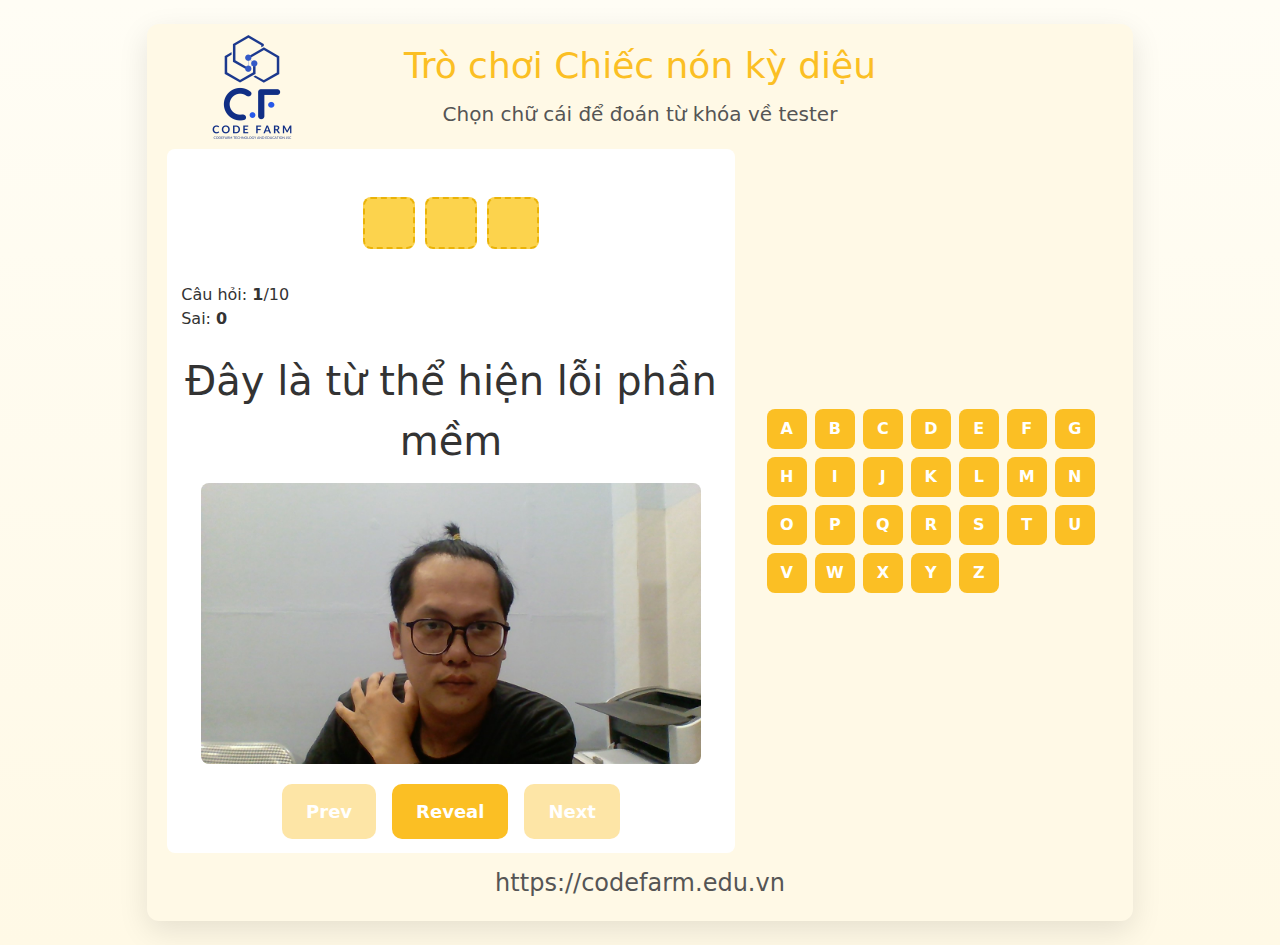
<file: chiec-non-ki-dieu.html>
<!DOCTYPE html>
<html lang="en">
  <head>
    <meta charset="utf-8" />
    <meta name="viewport" content="width=device-width,initial-scale=1" />
    <link
      href="https://cdn.jsdelivr.net/npm/bootstrap@5.3.8/dist/css/bootstrap.min.css"
      rel="stylesheet"
    />
    <title>Trò chơi chiếc nón kỳ diệu</title>
    <style>
      :root {
        --bg: #fffbea;
        --card: #fff9e6;
        --accent: #fbbf24;
        --muted: #555;
        --btn: #fef3c7;
        font-family: Inter, system-ui, Arial;
      }
      body {
        margin: 0;
        min-height: 100vh;
        background: linear-gradient(180deg, #fffdf5, #fff9e6);
        color: #333;
        display: flex;
        align-items: center;
        justify-content: center;
        padding: 24px;
      }
      .app {
        width: 80%;
        max-width: 1280px;
        background: var(--card);
        border-radius: 12px;
        padding: 20px;
        box-shadow: 0 10px 30px rgba(0, 0, 0, 0.1);
      }
      header {
        position: relative;
        text-align: center;
        margin-bottom: 12px;
      }
      header h1 {
        font-size: 36px;
        margin: 0;
        color: var(--accent);
      }
      header .logo {
        position: absolute;
        left: 10px;
        top: 100%;
        transform: translateY(-50%);
        height: 150px;
      }
      p.lead {
        text-align: center;
        margin: 4px 0 20px 0;
        color: var(--muted);
      }
      .board {
        display: grid;
        grid-template-columns: 1fr 360px;
        gap: 18px;
      }
      .left,
      .right {
        padding: 14px;
        border-radius: 8px;
      }
      .left {
        background: white;
      }
      .right {
        display: flex;
        align-items: center;
        justify-content: center;
      }
      .puzzle {
        min-height: 120px;
        display: flex;
        align-items: center;
        justify-content: center;
        flex-wrap: wrap;
        gap: 10px;
      }
      .cell {
        width: 52px;
        height: 52px;
        border-radius: 8px;
        background: #fde68a;
        display: flex;
        align-items: center;
        justify-content: center;
        font-weight: 700;
        font-size: 20px;
        letter-spacing: 2px;
      }
      .cell.hidden {
        background: #fcd34d;
        border: 2px dashed #eab308;
      }
      .cell.revealed {
        background: var(--accent);
        color: #fff;
      }
      .cell.space {
        width: 20px;
        background: transparent;
        border: none;
      }
      .alphabet {
        display: flex;
        flex-wrap: wrap;
        gap: 8px;
      }
      .letter {
        min-width: 40px;
        height: 40px;
        border-radius: 8px;
        background: var(--accent);
        display: inline-flex;
        align-items: center;
        justify-content: center;
        cursor: pointer;
        font-weight: 700;
        color: #fff;
        border: none;
      }
      .letter.disabled {
        opacity: 0.3;
        cursor: not-allowed;
      }
      .controls {
        margin-top: 20px;
        display: flex;
        justify-content: center;
        gap: 16px;
      }
      button.control {
        background: var(--accent);
        border: none;
        padding: 14px 24px;
        border-radius: 10px;
        color: #fff;
        font-weight: 600;
        cursor: pointer;
        font-size: 18px;
      }
      button.control:disabled {
        opacity: 0.4;
        cursor: not-allowed;
      }
      #hintSection {
        margin-top: 20px;
        text-align: center;
      }
      #hintText {
        font-size: 22px;
        color: #333;
        margin-bottom: 12px;
      }
      #hintImg {
        max-width: 500px;
        border-radius: 8px;
      }
      #winMsg {
        display: none;
        font-size: 48px;
        font-weight: bold;
        color: green;
        text-align: center;
        margin: 20px 0;
        position: relative; /* để firework bám vào chữ */
        animation: popIn 0.6s ease forwards;
      }
      @keyframes popIn {
        0% {
          transform: scale(0.3);
          opacity: 0;
        }
        80% {
          transform: scale(1.2);
          opacity: 1;
        }
        100% {
          transform: scale(1);
        }
      }
      .fireworks {
        position: absolute; /* overlay thay vì chiếm chỗ */
        width: 200%;
        top: 50%;
        left: 0;
        height: 0;
        pointer-events: none;
      }

      .fireworks .fw {
        position: absolute;
        width: 60px;
        opacity: 0;
      }

      #fwLeft {
        left: 10%;
      }
      #fwRight {
        right: 60%;
      }
      @keyframes fireworkUp {
        0% {
          transform: translateY(20px) scale(0.3);
          opacity: 0;
        }
        50% {
          opacity: 1;
        }
        100% {
          transform: translateY(-80px) scale(2);
          opacity: 0;
        }
      }
      footer {
        margin-top: 12px;
        color: var(--muted);
        font-size: 12px;
        text-align: center;
      }
      @media (max-width: 880px) {
        .board {
          grid-template-columns: 1fr;
        }
      }
    </style>
  </head>
  <body>
    <div class="app">
      <header>
        <img src="./image/logo.png" alt="Logo" class="logo" />
        <h1>Trò chơi Chiếc nón kỳ diệu</h1>
      </header>
      <p class="lead">Chọn chữ cái để đoán từ khóa về tester</p>

      <div class="board">
        <section class="left">
          <div class="puzzle" id="puzzle"></div>

          <div class="status">
            <div>
              Câu hỏi: <strong id="wordIndex">1</strong>/<span id="totalWords"
                >1</span
              >
            </div>
            <div class="misses">Sai: <strong id="missCount">0</strong></div>
            <div id="winMsg">
              🎉 Chính xác!
              <div class="fireworks">
                <img
                  src="./image/phaohoa.png"
                  alt="pháo hoa trái"
                  id="fwLeft"
                  class="fw"
                />
                <img
                  src="./image/phaohoa.png"
                  alt="pháo hoa phải"
                  id="fwRight"
                  class="fw"
                />
              </div>
            </div>
          </div>

          <div id="hintSection">
            <div id="hintText" class="fs-1"></div>
            <img id="hintImg" src="" alt="hint image" />
          </div>

          <div class="controls">
            <button class="control" id="prevBtn">Prev</button>
            <button class="control" id="revealBtn">Reveal</button>
            <button class="control" id="nextBtn">Next</button>
          </div>
        </section>

        <aside class="right">
          <div class="alphabet" id="alphabet"></div>
        </aside>
      </div>

      <footer>
        <span class="fs-4">https://codefarm.edu.vn</span>
      </footer>
    </div>

    <script>
      const DEFAULT_PUZZLES = [
        {
          word: "BUG",
          question: "Đây là từ thể hiện lỗi phần mềm",
          img: "./image/test.jpg",
        },
        {
          word: "TEST CASE",
          question: "Tài liệu mô tả chi tiết từng bước kiểm thử gọi là gì?",
          img: "./image/test.jpg",
        },
        {
          word: "AUTOMATION",
          question: "Kiểm thử bằng công cụ thay vì thủ công gọi là gì?",
          img: "./image/test.jpg",
        },
        {
          word: "MANUAL",
          question: "Hình thức kiểm thử do con người trực tiếp thực hiện?",
          img: "./image/test.jpg",
        },
        {
          word: "REGRESSION",
          question: "Kiểm thử lại sau khi sửa lỗi hoặc thay đổi phần mềm?",
          img: "./image/test.jpg",
        },
        {
          word: "UNIT",
          question: "Mức kiểm thử nhỏ nhất, tập trung vào hàm hoặc module?",
          img: "./image/test.jpg",
        },
        {
          word: "INTEGRATION",
          question: "Kiểm thử khi kết hợp nhiều module lại với nhau?",
          img: "./image/test.jpg",
        },
        {
          word: "SMOKE",
          question: "Kiểm thử nhanh để xem phần mềm có chạy cơ bản không?",
          img: "./image/test.jpg",
        },
        {
          word: "PERFORMANCE",
          question: "Kiểm thử về tốc độ và khả năng chịu tải?",
          img: "./image/test.jpg",
        },
        {
          word: "UI",
          question: "Phần giao diện người dùng viết tắt là gì?",
          img: "./image/test.jpg",
        },
      ];

      const ALPHABET = "ABCDEFGHIJKLMNOPQRSTUVWXYZ".split("");

      function normalizeForMatch(ch) {
        return ch ? ch.toUpperCase() : ch;
      }
      function isLetter(ch) {
        return /[A-Z]/i.test(ch);
      }

      let puzzles = DEFAULT_PUZZLES;
      let idx = 0;
      let chars = [];
      let missCount = 0;

      const alphabetEl = document.getElementById("alphabet");
      function renderAlphabet() {
        alphabetEl.innerHTML = "";
        ALPHABET.forEach((letter) => {
          const btn = document.createElement("button");
          btn.className = "letter";
          btn.textContent = letter;
          btn.dataset.letter = letter;
          btn.addEventListener("click", onLetterClick);
          alphabetEl.appendChild(btn);
        });
      }

      function loadPuzzle(i) {
        idx = (i + puzzles.length) % puzzles.length;
        document.getElementById("wordIndex").textContent = idx + 1;
        document.getElementById("totalWords").textContent = puzzles.length;
        buildChars(puzzles[idx].word);
        missCount = 0;
        document.getElementById("missCount").textContent = missCount;
        resetAlphabetButtons();
        renderPuzzle();
        document.getElementById("winMsg").style.display = "none";
        document.getElementById("hintText").textContent = puzzles[idx].question;
        document.getElementById("hintImg").src = puzzles[idx].img;

        const prevBtn = document.getElementById("prevBtn");
        const nextBtn = document.getElementById("nextBtn");
        if (prevBtn) prevBtn.disabled = idx === 0;
        if (nextBtn) nextBtn.disabled = true; // mặc định khóa, chỉ mở khi win/reveal
        if (idx === puzzles.length - 1) nextBtn.disabled = true;
      }

      function buildChars(raw) {
        chars = [];
        for (const ch of raw) {
          chars.push({
            orig: ch,
            normalized: normalizeForMatch(ch),
            revealed: !isLetter(ch),
          });
        }
      }

      function renderPuzzle() {
        const el = document.getElementById("puzzle");
        el.innerHTML = "";
        chars.forEach((c) => {
          const d = document.createElement("div");
          d.className = "cell " + (c.revealed ? "revealed" : "hidden");
          if (!isLetter(c.orig) && c.orig === " ") d.className = "cell space";
          if (c.revealed && isLetter(c.orig)) d.textContent = c.orig;
          el.appendChild(d);
        });
        checkWin();
      }

      function resetAlphabetButtons() {
        document.querySelectorAll(".letter").forEach((b) => {
          b.classList.remove("disabled");
          b.disabled = false;
        });
      }

      function onLetterClick(e) {
        const btn = e.currentTarget;
        if (btn.classList.contains("disabled")) return;
        const letter = btn.dataset.letter;
        handleGuess(letter);
        btn.classList.add("disabled");
        btn.disabled = true;
      }

      function handleGuess(letter) {
        const key = normalizeForMatch(letter);
        let found = 0;
        chars.forEach((c) => {
          if (isLetter(c.orig) && !c.revealed && c.normalized === key) {
            c.revealed = true;
            found++;
          }
        });
        if (found === 0) {
          missCount++;
          document.getElementById("missCount").textContent = missCount;
        } else {
          renderPuzzle();
        }
      }

      function checkWin() {
        if (chars.every((c) => !isLetter(c.orig) || c.revealed)) {
          const winMsg = document.getElementById("winMsg");
          winMsg.style.display = "block";

          // pháo hoa
          const fwLeft = document.getElementById("fwLeft");
          const fwRight = document.getElementById("fwRight");
          fwLeft.style.display = "block";
          fwRight.style.display = "block";
          fwLeft.style.animation = "none";
          fwRight.style.animation = "none";
          void fwLeft.offsetWidth;
          void fwRight.offsetWidth;
          fwLeft.style.animation = "fireworkUp 1s ease-out forwards";
          fwRight.style.animation = "fireworkUp 1s ease-out forwards";

          if (idx < puzzles.length - 1) {
            document.getElementById("nextBtn").disabled = false;
          }
        }
      }

      document.getElementById("revealBtn").addEventListener("click", () => {
        chars.forEach((c) => {
          if (isLetter(c.orig)) c.revealed = true;
        });
        renderPuzzle();
        if (idx < puzzles.length - 1) {
          document.getElementById("nextBtn").disabled = false;
        }
      });

      document.getElementById("nextBtn").addEventListener("click", () => {
        loadPuzzle(idx + 1);
      });

      document.getElementById("prevBtn").addEventListener("click", () => {
        loadPuzzle(idx - 1);
      });

      document.addEventListener("keydown", (ev) => {
        const k = ev.key.toUpperCase();
        const btn = Array.from(document.querySelectorAll(".letter")).find(
          (b) => b.textContent === k && !b.disabled
        );
        if (btn) btn.click();
      });

      renderAlphabet();
      loadPuzzle(0);
    </script>
  </body>
</html>
</file>
